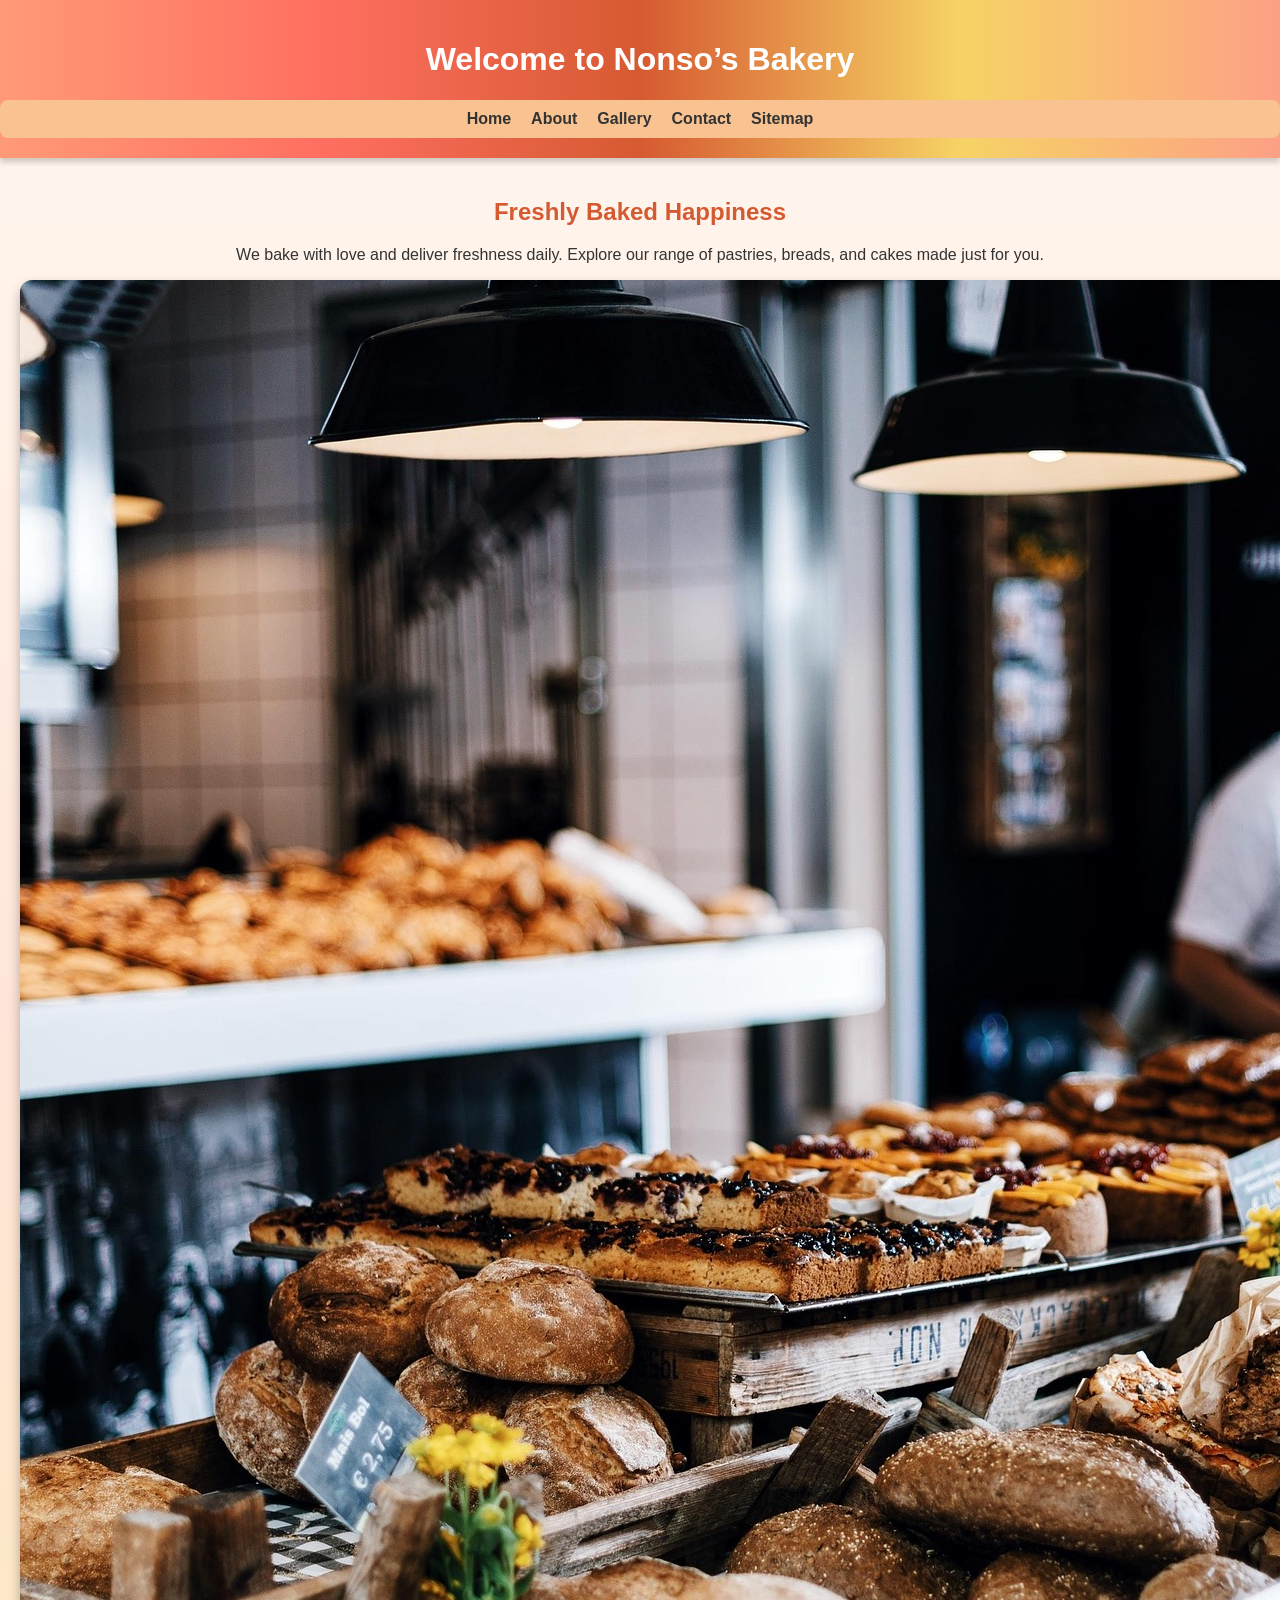
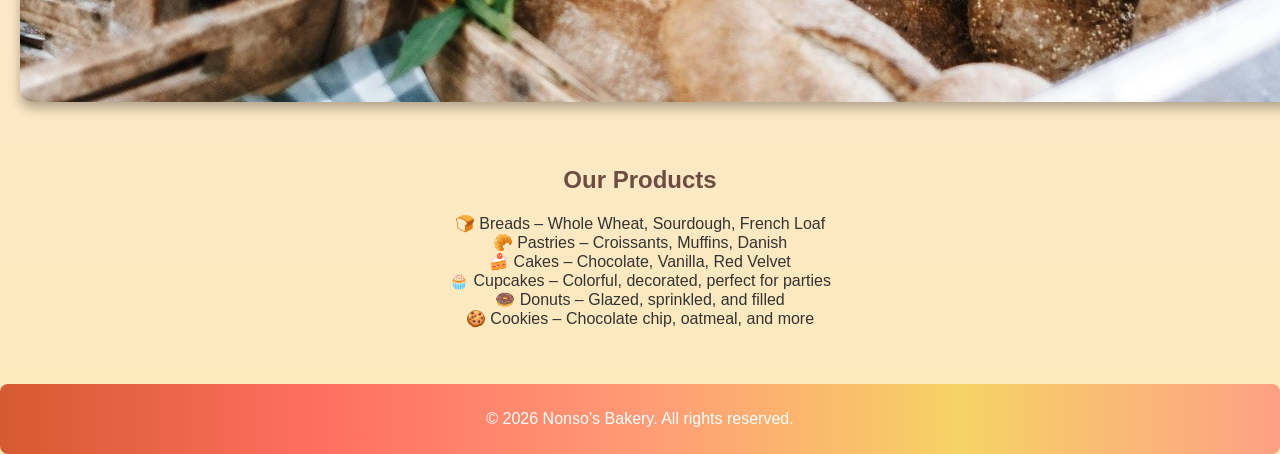
<file: index.html>
<!DOCTYPE html>
<html lang="en">
<head>
  <meta charset="UTF-8">
  <meta name="viewport" content="width=device-width, initial-scale=1.0">
  <title>Nonso’s Bakery</title>
  <!-- Link to external CSS file -->
  <link rel="stylesheet" href="styles/style.css">
</head>
<body>
  <!-- Header section with site title and navigation -->
  <header>
    <h1>Welcome to Nonso’s Bakery</h1>
    <nav>
      <!-- Navigation menu linking all pages -->
      <a href="index.html">Home</a>
      <a href="about.html">About</a>
      <a href="gallery.html">Gallery</a>
      <a href="contact.html">Contact</a>
      <a href="sitemap.html">Sitemap</a>
    </nav>
  </header>

  <!-- Hero section with banner image -->
  <section id="home">
    <h2 style="color:#d65a31;">Freshly Baked Happiness</h2>
    <p>We bake with love and deliver freshness daily. Explore our range of pastries, breads, and cakes made just for you.</p>
    <!-- Bakery banner image -->
    <img src="images/bakery-banner.jpg" alt="Bakery display banner" style="border-radius:12px; box-shadow:0 6px 12px rgba(0,0,0,0.3);">
  </section>

  <!-- Products section listing bakery items -->
  <section id="products">
    <h2 style="color:#6d4c41;">Our Products</h2>
    <ul style="list-style:none; padding:0;">
      <li>🍞 Breads – Whole Wheat, Sourdough, French Loaf</li>
      <li>🥐 Pastries – Croissants, Muffins, Danish</li>
      <li>🍰 Cakes – Chocolate, Vanilla, Red Velvet</li>
      <li>🧁 Cupcakes – Colorful, decorated, perfect for parties</li>
      <li>🍩 Donuts – Glazed, sprinkled, and filled</li>
      <li>🍪 Cookies – Chocolate chip, oatmeal, and more</li>
    </ul>
  </section>

  <!-- Footer section -->
  <footer>
    <p>&copy; 2026 Nonso’s Bakery. All rights reserved.</p>
  </footer>
</body>
</html>
</file>
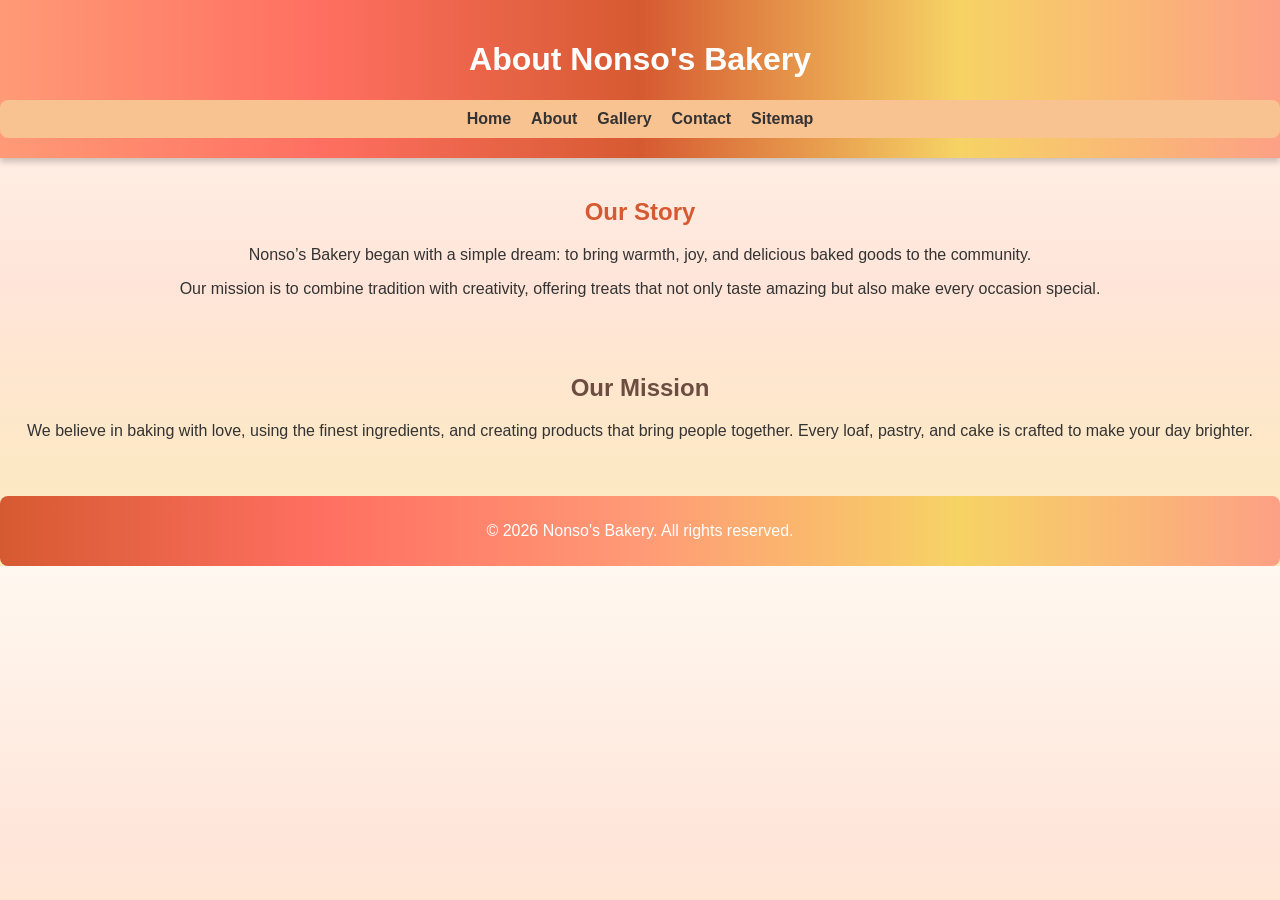
<file: about.html>
<!DOCTYPE html>
<html lang="en">
<head>
  <meta charset="UTF-8">
  <title>About Us - Nonso's Bakery</title>
  <link rel="stylesheet" href="styles/style.css">
</head>
<body>
  <!-- Header with navigation -->
  <header>
    <h1>About Nonso's Bakery</h1>
    <nav>
      <a href="index.html">Home</a>
      <a href="about.html">About</a>
      <a href="gallery.html">Gallery</a>
      <a href="contact.html">Contact</a>
      <a href="sitemap.html">Sitemap</a>
    </nav>
  </header>

  <!-- Story section -->
  <section>
    <h2 style="color:#d65a31;">Our Story</h2>
    <p>
      Nonso’s Bakery began with a simple dream: to bring warmth, joy, and
      delicious baked goods to the community.
    </p>
    <p>
      Our mission is to combine tradition with creativity, offering treats
      that not only taste amazing but also make every occasion special.
    </p>
  </section>

  <!-- Mission section -->
  <section>
    <h2 style="color:#6d4c41;">Our Mission</h2>
    <p>
      We believe in baking with love, using the finest ingredients, and
      creating products that bring people together. Every loaf, pastry, and
      cake is crafted to make your day brighter.
    </p>
  </section>

  <!-- Footer -->
  <footer>
    <p>&copy; 2026 Nonso's Bakery. All rights reserved.</p>
  </footer>
</body>
</html>
</file>
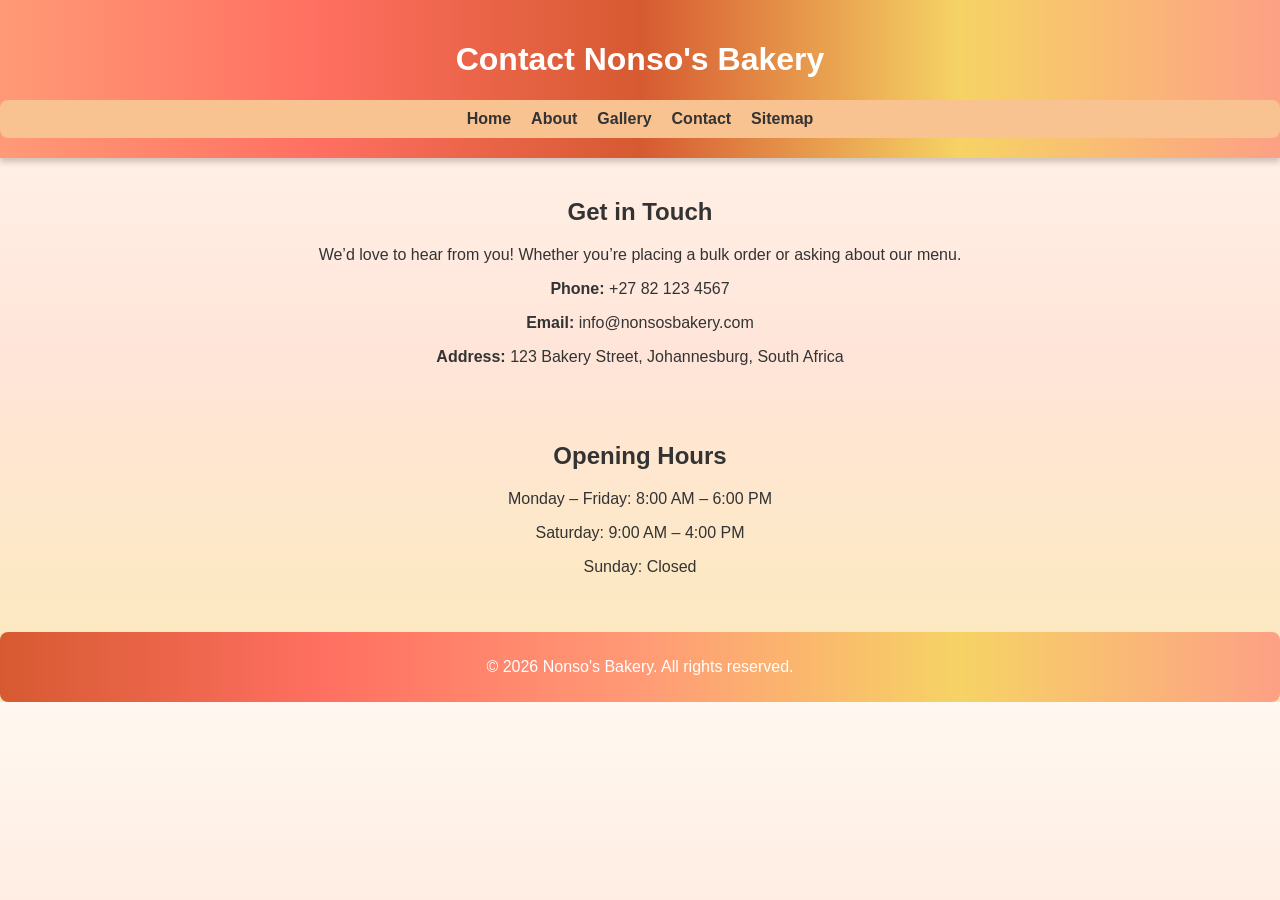
<file: contact.html>
<!DOCTYPE html>
<html lang="en">
<head>
  <meta charset="UTF-8">
  <title>Contact Us - Nonso's Bakery</title>
  <link rel="stylesheet" href="styles/style.css">
</head>
<body>
  <!-- Header with navigation -->
  <header>
    <h1>Contact Nonso's Bakery</h1>
    <nav>
      <a href="index.html">Home</a>
      <a href="about.html">About</a>
      <a href="gallery.html">Gallery</a>
      <a href="contact.html">Contact</a>
      <a href="sitemap.html">Sitemap</a>
    </nav>
  </header>

  <!-- Contact information -->
  <section>
    <h2>Get in Touch</h2>
    <p>We’d love to hear from you! Whether you’re placing a bulk order or asking about our menu.</p>
    <p><strong>Phone:</strong> +27 82 123 4567</p>
    <p><strong>Email:</strong> info@nonsosbakery.com</p>
    <p><strong>Address:</strong> 123 Bakery Street, Johannesburg, South Africa</p>
  </section>

  <!-- Opening hours -->
  <section>
    <h2>Opening Hours</h2>
    <p>Monday – Friday: 8:00 AM – 6:00 PM</p>
    <p>Saturday: 9:00 AM – 4:00 PM</p>
    <p>Sunday: Closed</p>
  </section>

  <!-- Footer -->
  <footer>
    <p>&copy; 2026 Nonso's Bakery. All rights reserved.</p>
  </footer>
</body>
</html>
</file>
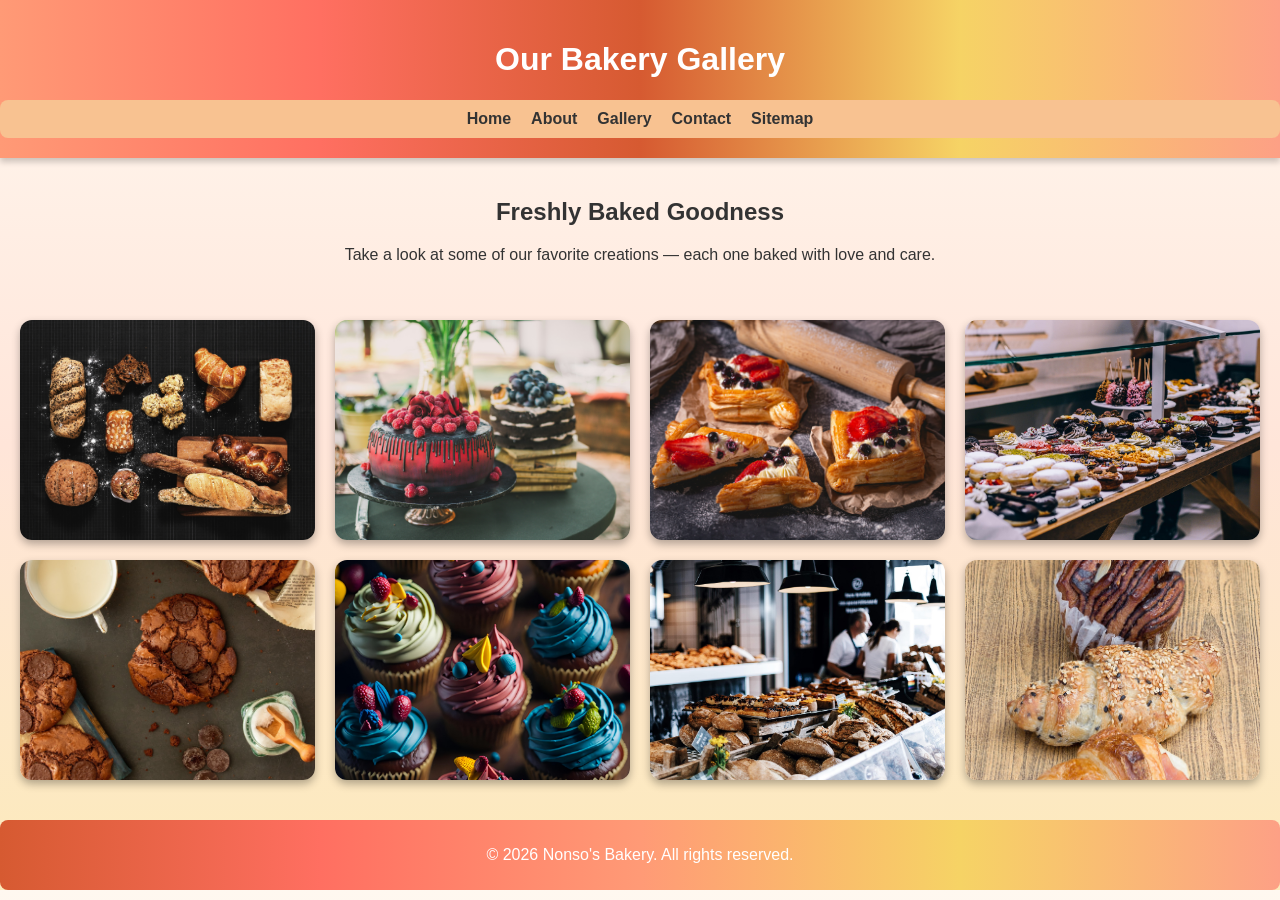
<file: gallery.html>
<!DOCTYPE html>
<html lang="en">
<head>
  <meta charset="UTF-8">
  <title>Gallery - Nonso's Bakery</title>
  <link rel="stylesheet" href="styles/style.css">
</head>
<body>
  <!-- Header with navigation -->
  <header>
    <h1>Our Bakery Gallery</h1>
    <nav>
      <a href="index.html">Home</a>
      <a href="about.html">About</a>
      <a href="gallery.html">Gallery</a>
      <a href="contact.html">Contact</a>
      <a href="sitemap.html">Sitemap</a>
    </nav>
  </header>

  <!-- Gallery introduction -->
  <section>
    <h2>Freshly Baked Goodness</h2>
    <p>Take a look at some of our favorite creations — each one baked with love and care.</p>
  </section>

  <!-- Gallery images -->
  <section class="gallery">
    <!-- Core bakery items -->
    <img src="images/bread.jpg" alt="Freshly baked bread">
    <img src="images/cake.jpg" alt="Decorated cake with raspberries">
    <img src="images/pastry.jpg" alt="Golden puff pastry with berries">

    <!-- Additional uploaded images -->
    <img src="images/donuts.jpg" alt="Colorful donuts with toppings">
    <img src="images/cookies.jpg" alt="Chocolate cookies with milk">
    <img src="images/cupcakes.jpg" alt="Decorated cupcakes with colorful frosting">
    <img src="images/bakery1.jpg" alt="Bakery interior with breads and cakes">
    <img src="images/breads.jpg" alt="Assorted breads and croissants">
  </section>

  <!-- Footer -->
  <footer>
    <p>&copy; 2026 Nonso's Bakery. All rights reserved.</p>
  </footer>
</body>
</html>
</file>
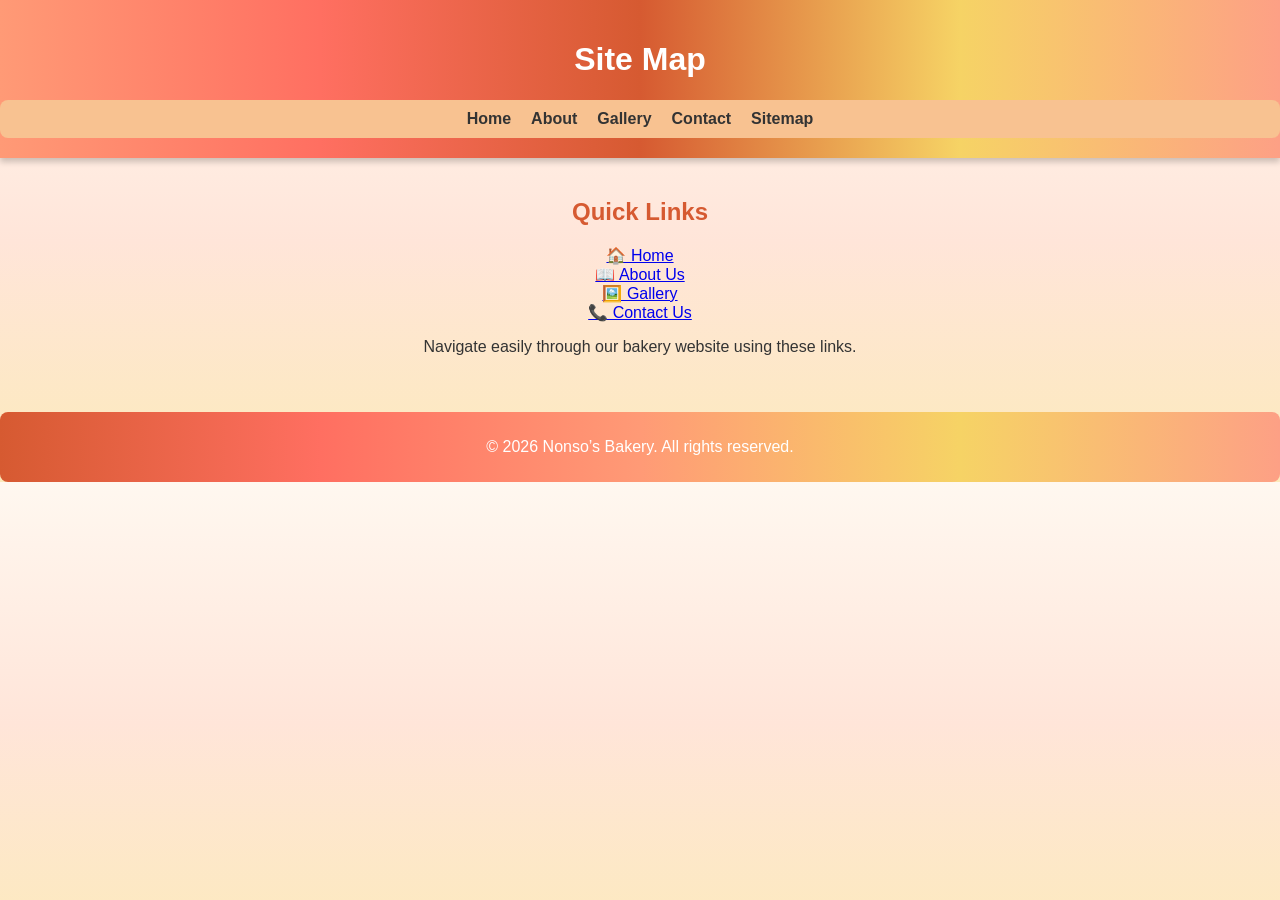
<file: sitemap.html>
<!DOCTYPE html>
<html lang="en">
<head>
  <meta charset="UTF-8">
  <title>Site Map - Nonso’s Bakery</title>
  <link rel="stylesheet" href="styles/style.css">
</head>
<body>
  <!-- Header with navigation -->
  <header>
    <h1>Site Map</h1>
    <nav>
      <a href="index.html">Home</a>
      <a href="about.html">About</a>
      <a href="gallery.html">Gallery</a>
      <a href="contact.html">Contact</a>
      <a href="sitemap.html">Sitemap</a>
    </nav>
  </header>

  <!-- Sitemap links -->
  <section>
    <h2 style="color:#d65a31;">Quick Links</h2>
    <ul style="list-style:none; padding:0;">
      <li><a href="index.html">🏠 Home</a></li>
      <li><a href="about.html">📖 About Us</a></li>
      <li><a href="gallery.html">🖼️ Gallery</a></li>
      <li><a href="contact.html">📞 Contact Us</a></li>
    </ul>
    <p>Navigate easily through our bakery website using these links.</p>
  </section>

  <!-- Footer -->
  <footer>
    <p>&copy; 2026 Nonso’s Bakery. All rights reserved.</p>
  </footer>
</body>
</html>
</file>
<file: styles/style.css>
/* ===============================
   Nonso's Bakery Website Styles
   =============================== */

/* General page styling */
body {
  font-family: 'Segoe UI', Arial, sans-serif; /* Clean, readable font */
  background: linear-gradient(to bottom, #fff8f0, #ffe5d9, #fceabb); /* Warm gradient background */
  color: #333; /* Dark text for readability */
  margin: 0;
  padding: 0;
  animation: fadeIn 1s ease-in; /* Fade-in animation on page load */
}

/* Header styling with vibrant gradient */
header {
  background: linear-gradient(90deg, #ff9a76, #ff6f61, #d65a31, #f6d365, #fda085); /* Rich bakery tones */
  color: white;
  text-align: center;
  padding: 20px 0;
  box-shadow: 0 4px 6px rgba(0,0,0,0.2); /* Shadow for depth */
}

/* Navigation menu styling */
nav {
  background-color: #f8c291; /* Warm gold tone */
  display: flex;
  justify-content: center;
  gap: 20px;
  padding: 10px 0;
  border-radius: 8px; /* Rounded corners */
}

nav a {
  color: #333;
  text-decoration: none;
  font-weight: bold;
  transition: color 0.3s, transform 0.3s; /* Smooth hover transition */
}

nav a:hover {
  color: #6d4c41; /* Chocolate brown hover */
  transform: scale(1.1); /* Slight zoom effect */
}

/* Section styling */
section {
  padding: 20px;
  text-align: center;
  animation: slideUp 1s ease-in-out; /* Slide-up animation */
}

/* Gallery layout using CSS Grid */
.gallery {
  display: grid;
  grid-template-columns: repeat(auto-fit, minmax(250px, 1fr)); /* Responsive grid */
  gap: 20px;
  padding: 20px;
}

.gallery img {
  width: 100%;
  height: 220px;
  object-fit: cover;
  border-radius: 12px; /* Rounded corners for images */
  box-shadow: 0 4px 8px rgba(0,0,0,0.3); /* Shadow for depth */
  transition: transform 0.4s, box-shadow 0.4s; /* Smooth hover effect */
}

.gallery img:hover {
  transform: scale(1.05) rotate(1deg); /* Zoom + slight rotation */
  box-shadow: 0 6px 12px rgba(0,0,0,0.4); /* Stronger shadow on hover */
}

/* Footer styling with gradient */
footer {
  background: linear-gradient(90deg, #d65a31, #ff6f61, #ff9a76, #f6d365, #fda085); /* Vibrant footer gradient */
  color: white;
  text-align: center;
  padding: 10px 0;
  margin-top: 20px;
  border-radius: 8px;
}

/* Animations */
@keyframes fadeIn {
  from { opacity: 0; } /* Start invisible */
  to { opacity: 1; }   /* End fully visible */
}

@keyframes slideUp {
  from { transform: translateY(30px); opacity: 0; } /* Start lower + invisible */
  to { transform: translateY(0); opacity: 1; }      /* End normal + visible */
}

/* Responsive Design */
@media (max-width: 768px) {
  nav {
    flex-direction: column; /* Stack menu vertically */
    gap: 10px;
  }
  section {
    padding: 15px;
  }
}

@media (max-width: 480px) {
  h1, h2 {
    font-size: 1.2em; /* Smaller headings on mobile */
  }
  .gallery img {
    border-radius: 8px; /* Slightly smaller rounding on mobile */
  }
}
</file>
